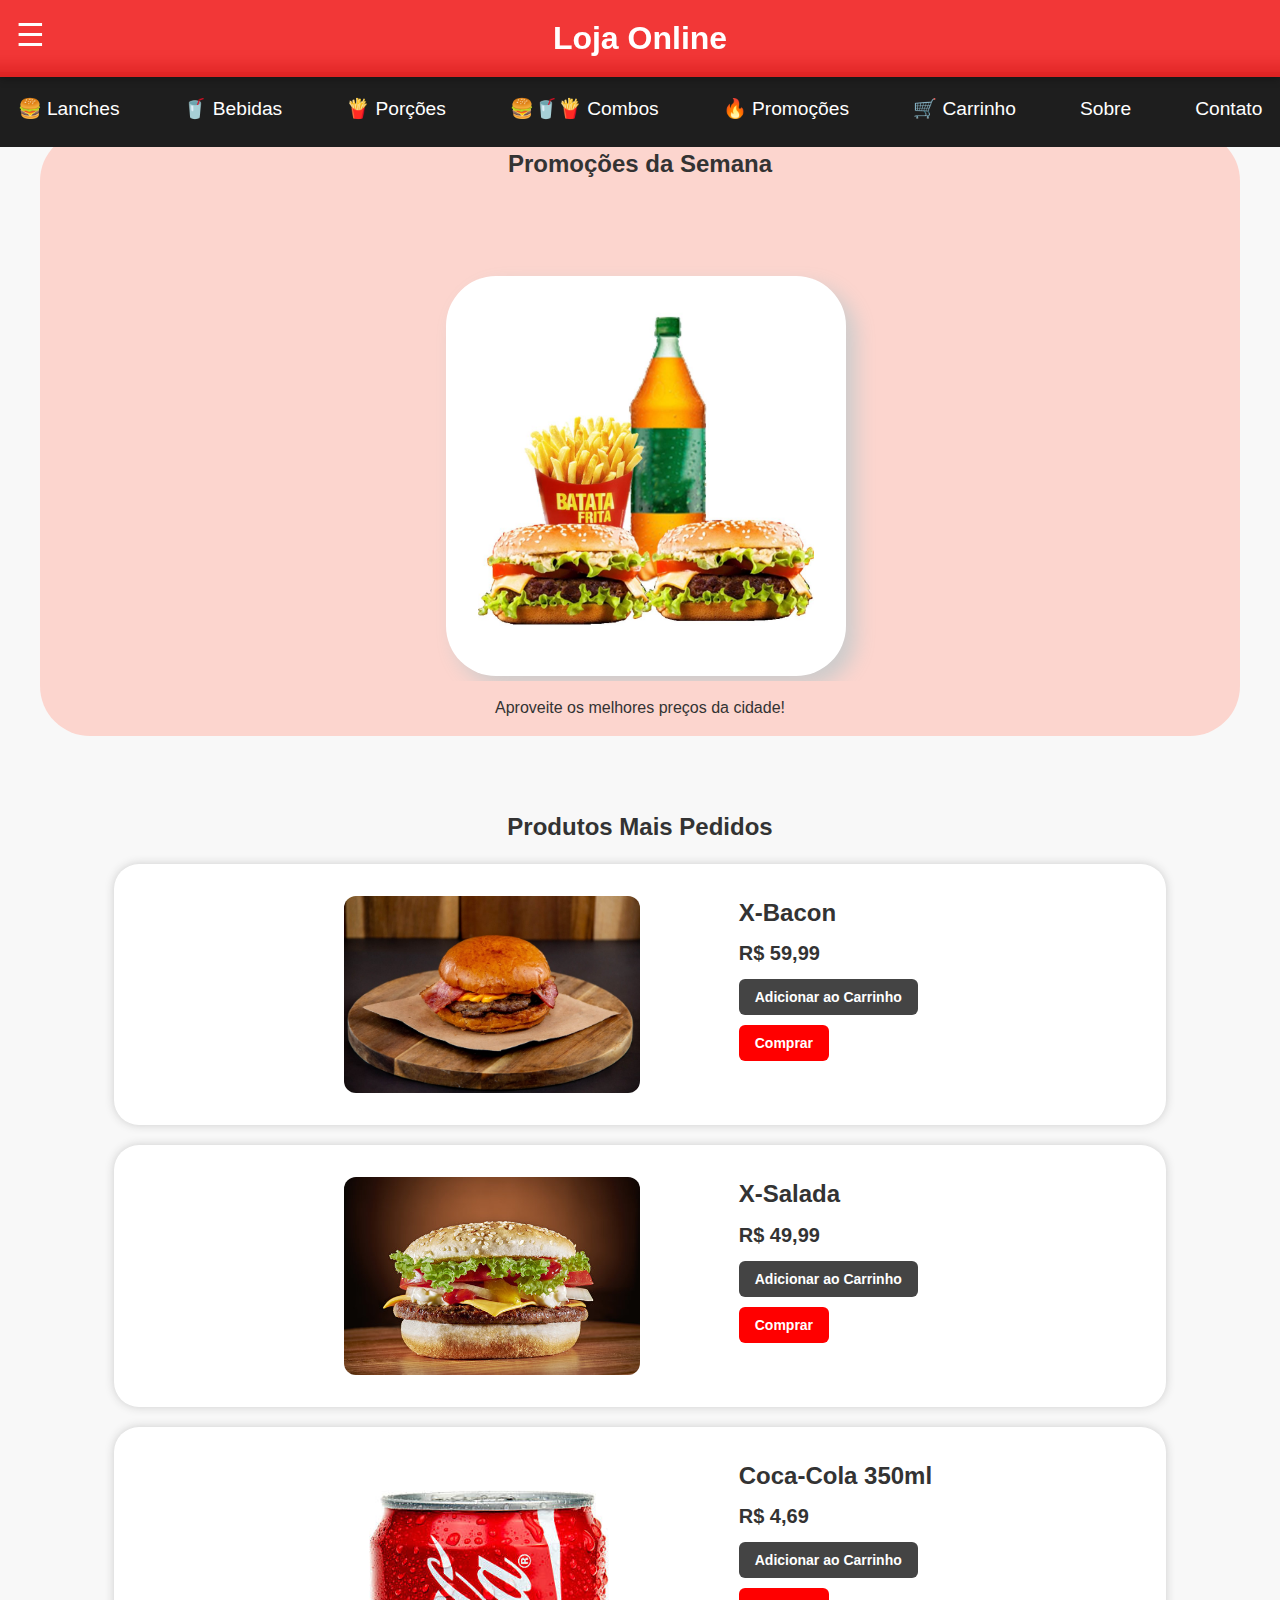
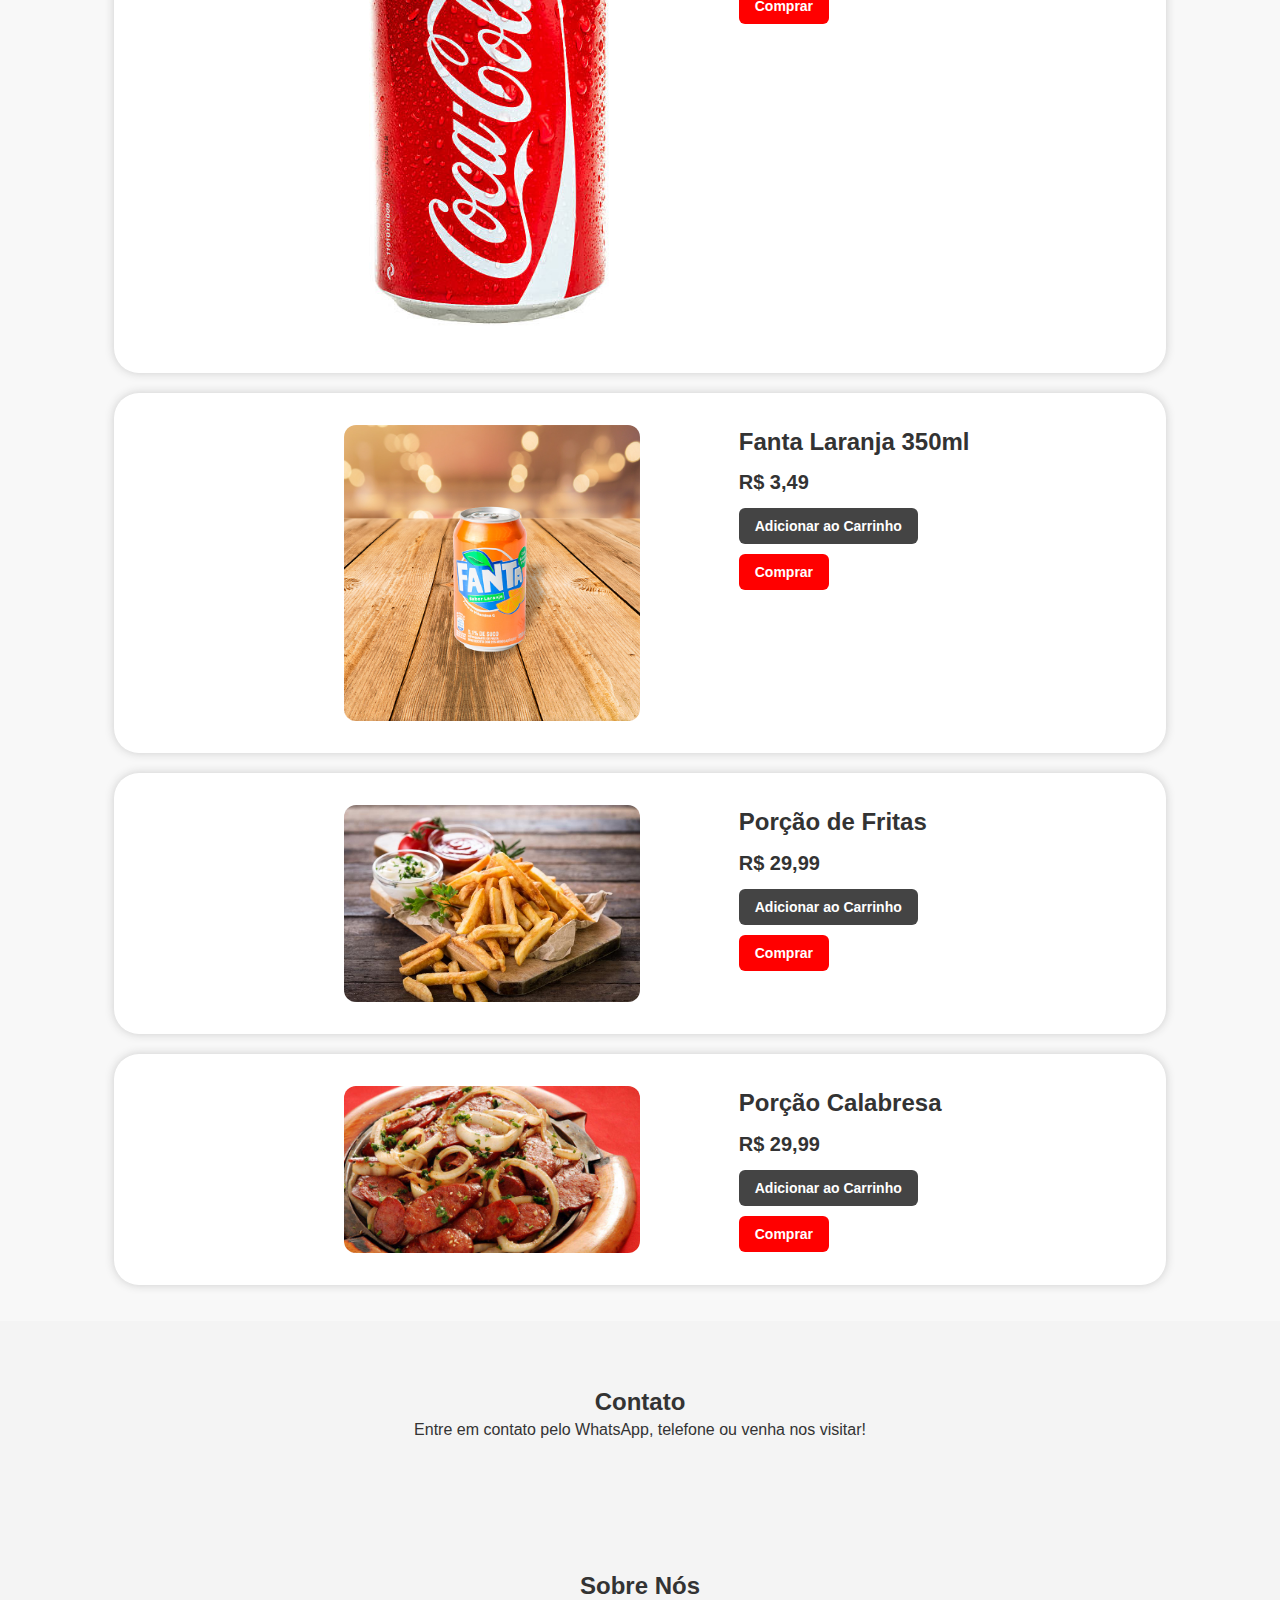
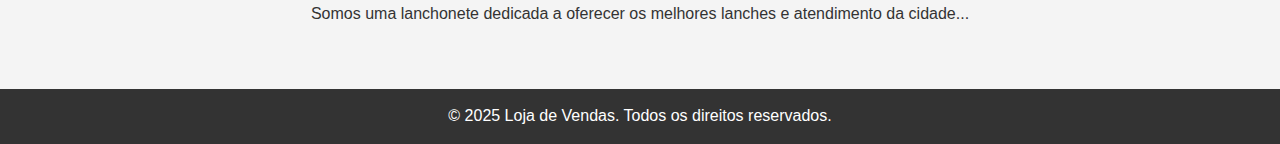
<file: index.html>
<!DOCTYPE html>
<html lang="pt-BR">
<head>
  <meta charset="UTF-8" />
  <meta name="viewport" content="width=device-width, initial-scale=1.0" />
  <title>Loja de Vendas</title>
  <link rel="stylesheet" href="style.css" />
</head>
<body>
    <header class="header">
      <h1 class="header__title">Loja Online</h1>
      <button id="menu-toggle" class="menu-toggle">☰</button>
      <a href="pagamento.html" id="menu-pag" class="menu-pag">🛒</a>
    </header>

    <nav class="menu-overlay" id="menuOverlay">
      <ul class="menu-list">
        <li class="menu-item"><a href="lanches.html">🍔 Lanches</a></li>
        <li class="menu-item"><a href="bebidas.html">🥤 Bebidas</a></li>
        <li class="menu-item"><a href="porcoes.html">🍟 Porções</a></li>
        <li class="menu-item"><a href="combos.html">🍔🥤🍟 Combos</a></li>
        <li class="menu-item"><a href="promocoes.html">🔥 Promoções</a></li>
        <li class="menu-item"><a href="pagamento.html">🛒 Carrinho</a></li>
        <li class="menu-item"><a href="index.html#sobre">Sobre</a></li>
        <li class="menu-item"><a href="index.html#contato">Contato</a></li>
      </ul>
    </nav>

    <main>
      <div class="content">
        <section class="highlight">
            <h2 class="highlight__title">Promoções da Semana</h2>
            <div class="carousel">
              <div class="carousel__slides">
                <a href="promocoes.html#promo1">
                  <img src="images/Combo_X-salada.jpeg" alt="Promoção 1: 2 X-Saladas + Batata + Refri 2 Litros" />
                </a>
                <a href="promocoes.html#promo2">
                  <img src="images/6-lanches.jpg" alt="Promoção 2" />
                </a>
                <a href="promocoes.html#promo3">
                  <img src="images/promoção-lanches.jpg" alt="Promoção 3" />
                </a>
                <a href="promocoes.html#promo4">
                  <img src="images/promo-fritas.jpg" alt="Promoção 4" />
                </a>
                
              </div>
            </div>
            <p class="highlight__description">Aproveite os melhores preços da cidade!</p>
          </section>

        <section class="products">
          <h2 class="products__title">Produtos Mais Pedidos</h2>
          <div class="products__grid">
          
          <div class="product-card">
            <img src="images/x-bacon.jpg" alt="X-Bacon" class="product-image" />

            <div class="product-info">
              <h3 class="product-title">X-Bacon</h3>
              <p class="product-price">R$ 59,99</p>

              <div class="product-buttons">
                <button class="btn-add-cart">Adicionar ao Carrinho</button>
                <button class="btn-buy-now">Comprar</button>
              </div>
            </div>
          </div>

          
          <div class="product-card">
            <img src="images/x-salada.jpg" alt="X-Salada" class="product-image" />

            <div class="product-info">
              <h3 class="product-title">X-Salada</h3>
              <p class="product-price">R$ 49,99</p>

              <div class="product-buttons">
                <button class="btn-add-cart">Adicionar ao Carrinho</button>
                <button class="btn-buy-now">Comprar</button>
              </div>
            </div>
          </div>
          
          <div class="product-card">
            <img src="images/coca-cola.jpg" alt="Coca-Cola 350ml" class="product-image" />

            <div class="product-info">
              <h3 class="product-title">Coca-Cola 350ml</h3>
              <p class="product-price">R$ 4,69</p>

              <div class="product-buttons">
                <button class="btn-add-cart">Adicionar ao Carrinho</button>
                <button class="btn-buy-now">Comprar</button>
              </div>
            </div>
          </div>
          
          <div class="product-card">
            <img src="images/Fanta-laranja.jpg" alt="Fanta Laranja 350ml" class="product-image" />

            <div class="product-info">
              <h3 class="product-title">Fanta Laranja 350ml</h3>
              <p class="product-price">R$ 3,49</p>

              <div class="product-buttons">
                <button class="btn-add-cart">Adicionar ao Carrinho</button>
                <button class="btn-buy-now">Comprar</button>
              </div>
            </div>
          </div>
          
          <div class="product-card">
            <img src="images/porcoes-fritas.jpg" alt="Porção de Fritas" class="product-image" />

            <div class="product-info">
              <h3 class="product-title">Porção de Fritas</h3>
              <p class="product-price">R$ 29,99</p>

              <div class="product-buttons">
                <button class="btn-add-cart">Adicionar ao Carrinho</button>
                <button class="btn-buy-now">Comprar</button>
              </div>
            </div>
          </div>
          
          <div class="product-card">
            <img src="images/porcao-calabresa.jpg" alt="Porção Calabresa" class="product-image" />

            <div class="product-info">
              <h3 class="product-title">Porção Calabresa</h3>
              <p class="product-price">R$ 29,99</p>

              <div class="product-buttons">
                <button class="btn-add-cart">Adicionar ao Carrinho</button>
                <button class="btn-buy-now">Comprar</button>
              </div>
            </div>
          </div>
              
          </div>
        </section>
      </div>
    
      <!-- Seção Contato -->
      <div id="contato" class="section">
          <h2>Contato</h2>
          <p>Entre em contato pelo WhatsApp, telefone ou venha nos visitar!</p>
      </div>

      <!-- Seção Sobre -->
      <div id="sobre" class="section">
          <h2>Sobre Nós</h2>
          <p>Somos uma lanchonete dedicada a oferecer os melhores lanches e atendimento da cidade...</p>
      </div>
    
      </main>

    <footer class="footer">
      <p class="footer__text">&copy; 2025 Loja de Vendas. Todos os direitos reservados.</p>
    </footer>

  <script src="script.js"></script>
</body>
</html>
</file>
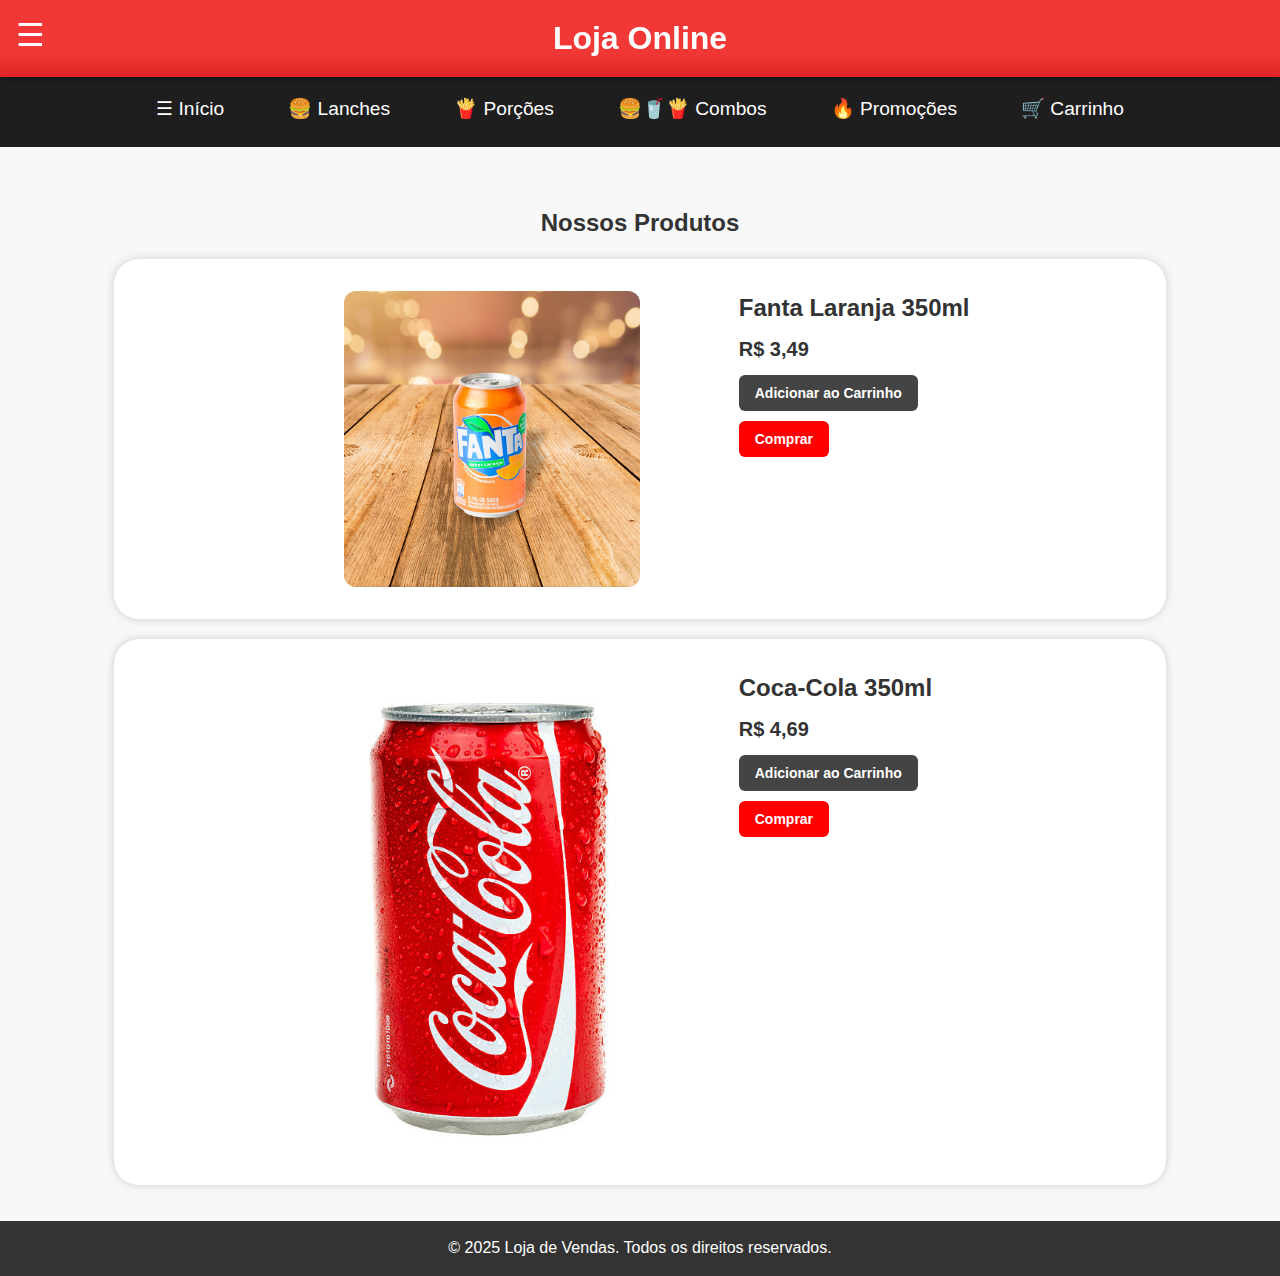
<file: bebidas.html>
<!DOCTYPE html>
<html lang="pt-BR">
<head>
  <meta charset="UTF-8" />
  <meta name="viewport" content="width=device-width, initial-scale=1.0" />
  <title>Cardápio de Bebidas</title>
  <link rel="stylesheet" href="style.css" />
</head>
<body>
  <header class="header">
    <h1 class="header__title">Loja Online</h1>
    <button id="menu-toggle" class="menu-toggle">☰</button>
    <a href="pagamento.html" id="menu-pag" class="menu-pag">🛒</a>
  </header>

  <nav class="menu-overlay" id="menuOverlay">
    <ul class="menu-list">
      <li class="menu-item"><a href="index.html">☰ Início</a></li>
      <li class="menu-item"><a href="lanches.html">🍔 Lanches</a></li>
      <li class="menu-item"><a href="porcoes.html">🍟 Porções</a></li>
      <li class="menu-item"><a href="combos.html">🍔🥤🍟 Combos</a></li>
      <li class="menu-item"><a href="promocoes.html">🔥 Promoções</a></li>
      <li class="menu-item"><a href="pagamento.html">🛒 Carrinho</a></li>
    </ul>
  </nav>


  <div class="content">
    <section class="products">
      <h2 class="products__title">Nossos Produtos</h2>
      <div class="products__grid">
        
        <div class="product-card">
          <img src="images/Fanta-laranja.jpg" alt="Fanta Laranja 350ml" class="product-image" />

          <div class="product-info">
            <h3 class="product-title">Fanta Laranja 350ml</h3>
            <p class="product-price">R$ 3,49</p>

            <div class="product-buttons">
              <button class="btn-add-cart">Adicionar ao Carrinho</button>
              <button class="btn-buy-now">Comprar</button>
            </div>
          </div>
        </div>

        <div class="product-card">
          <img src="images/coca-cola.jpg" alt="Coca-Cola 350ml" class="product-image" />

          <div class="product-info">
            <h3 class="product-title">Coca-Cola 350ml</h3>
            <p class="product-price">R$ 4,69</p>

            <div class="product-buttons">
              <button class="btn-add-cart">Adicionar ao Carrinho</button>
              <button class="btn-buy-now">Comprar</button>
            </div>
          </div>
        </div>

      </div>
    </section>
  </div>
  <footer class="footer">
    <p class="footer__text">&copy; 2025 Loja de Vendas. Todos os direitos reservados.</p>
  </footer>

  <script src="script.js"></script>
</body>
</html>
</file>
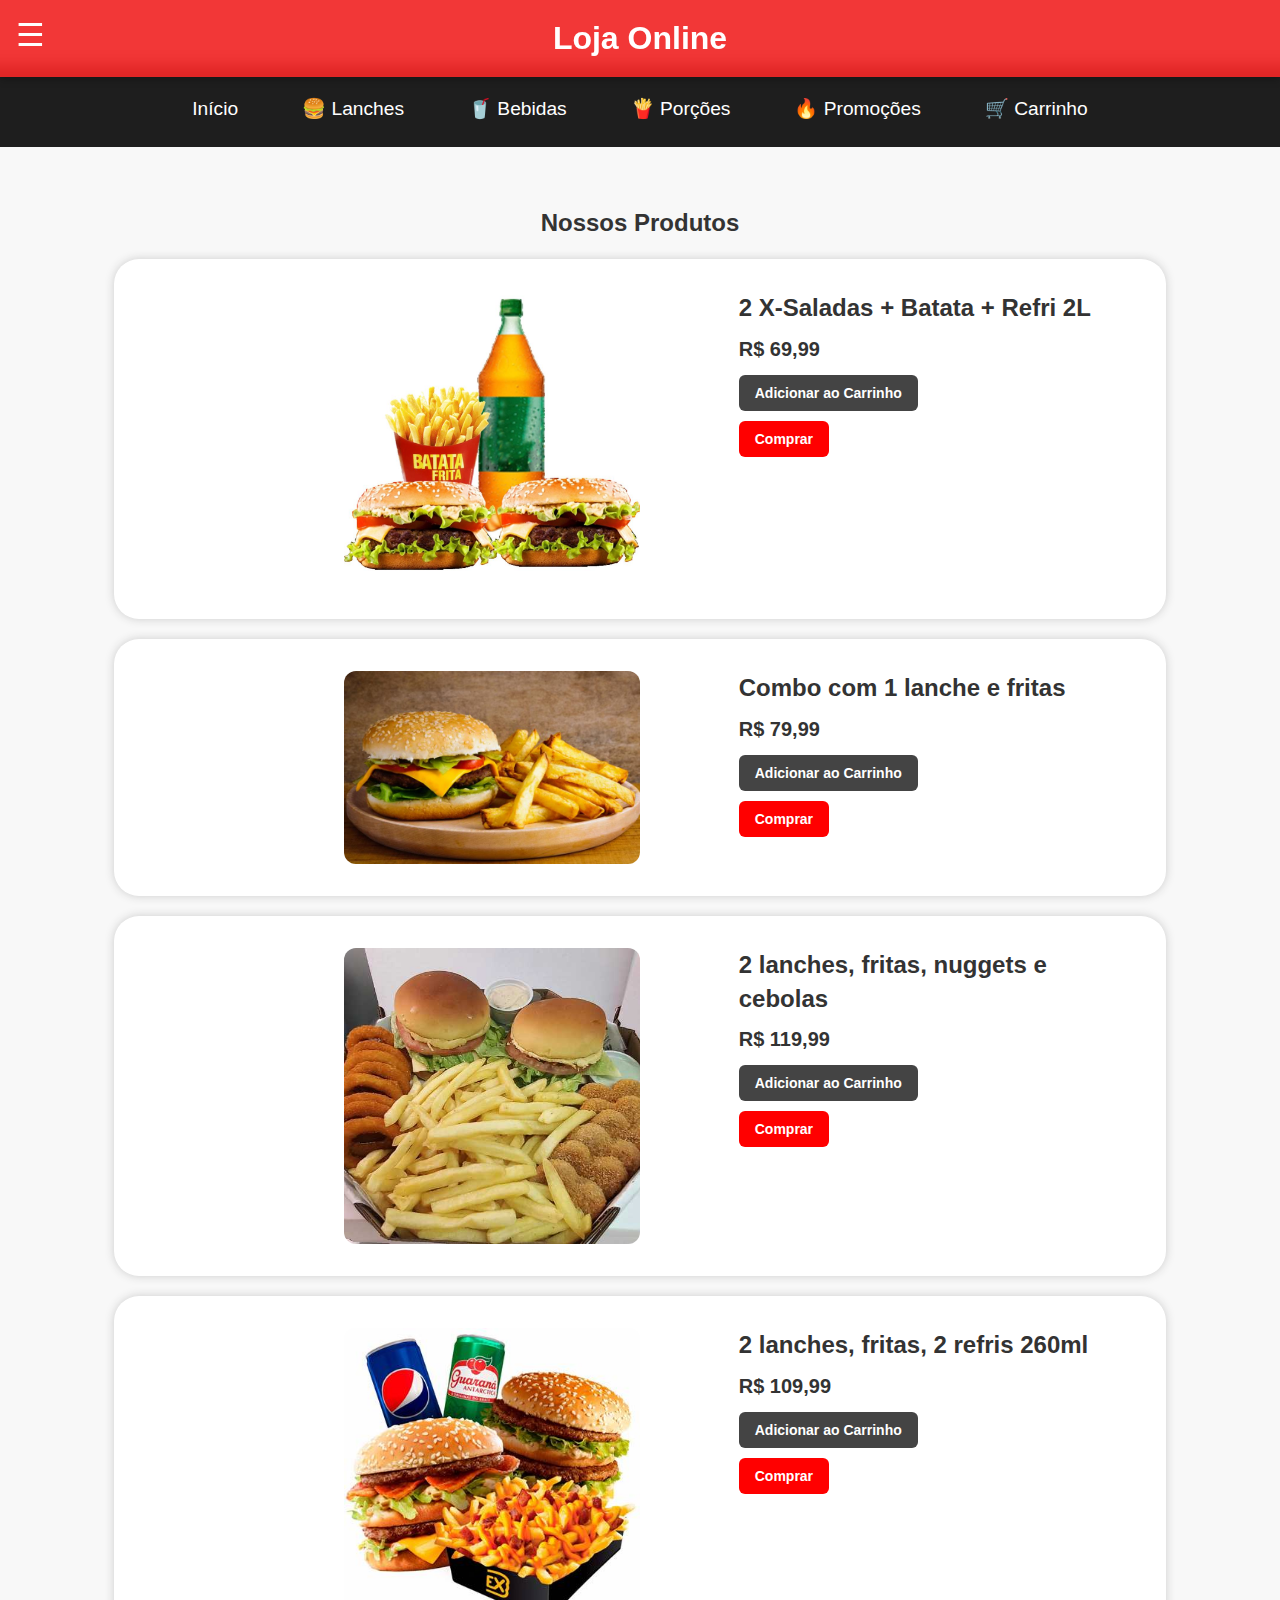
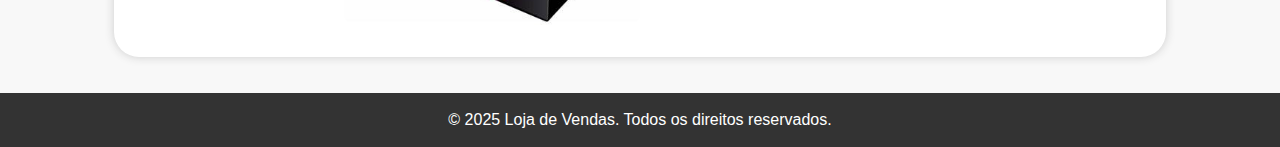
<file: combos.html>
<!DOCTYPE html>
<html lang="pt-BR">
<head>
  <meta charset="UTF-8" />
  <meta name="viewport" content="width=device-width, initial-scale=1.0" />
  <title>Cardápio de Combos</title>
  <link rel="stylesheet" href="style.css" />
</head>
<body>
  <header class="header">
    <h1 class="header__title">Loja Online</h1>
    <button id="menu-toggle" class="menu-toggle">☰</button>
    <a href="pagamento.html" id="menu-pag" class="menu-pag">🛒</a>
  </header>

  <nav class="menu-overlay" id="menuOverlay">
    <ul class="menu-list">
      <li class="menu-item"><a href="index.html"> Início</a></li>
      <li class="menu-item"><a href="lanches.html">🍔 Lanches</a></li>
      <li class="menu-item"><a href="bebidas.html">🥤 Bebidas</a></li>
      <li class="menu-item"><a href="porcoes.html">🍟 Porções</a></li>
      <li class="menu-item"><a href="promocoes.html">🔥 Promoções</a></li>
      <li class="menu-item"><a href="pagamento.html">🛒 Carrinho</a></li>
    </ul>
  </nav>


  <div class="content">
    <section class="products">
      <h2 class="products__title">Nossos Produtos</h2>
      <div class="products__grid">

        <div class="product-card">
          <img src="images/Combo_X-salada.jpeg" alt="2 X-Saladas + Batata + Refri 2 Litros" class="product-image" />

          <div class="product-info">
            <h3 class="product-title">2 X-Saladas + Batata + Refri 2L</h3>
            <p class="product-price">R$ 69,99</p>

            <div class="product-buttons">
              <button class="btn-add-cart">Adicionar ao Carrinho</button>
              <button class="btn-buy-now">Comprar</button>
            </div>
          </div>
        </div>

        <div class="product-card">
          <img src="images/combo-lanche-fritas.png" alt="Combo com 1 lanche e fritas" class="product-image" />

          <div class="product-info">
            <h3 class="product-title">Combo com 1 lanche e fritas</h3>
            <p class="product-price">R$ 79,99</p>

            <div class="product-buttons">
              <button class="btn-add-cart">Adicionar ao Carrinho</button>
              <button class="btn-buy-now">Comprar</button>
            </div>
          </div>
        </div>

        <div class="product-card">
          <img src="images/combo-familia.jpeg" alt="2 lanches, fritas, nuggets e cebolas" class="product-image" />

          <div class="product-info">
            <h3 class="product-title">2 lanches, fritas, nuggets e cebolas</h3>
            <p class="product-price">R$ 119,99</p>

            <div class="product-buttons">
              <button class="btn-add-cart">Adicionar ao Carrinho</button>
              <button class="btn-buy-now">Comprar</button>
            </div>
          </div>
        </div>


        <div class="product-card">
          <img src="images/combo-batata-lnache-refri.jpg" alt="2 lanches, fritas, 2 refris 260ml" class="product-image" />

          <div class="product-info">
            <h3 class="product-title">2 lanches, fritas, 2 refris 260ml</h3>
            <p class="product-price">R$ 109,99</p>

            <div class="product-buttons">
              <button class="btn-add-cart">Adicionar ao Carrinho</button>
              <button class="btn-buy-now">Comprar</button>
            </div>
          </div>
        </div>
          
      </div>
    </section>
  </div>

  <footer class="footer">
    <p class="footer__text">&copy; 2025 Loja de Vendas. Todos os direitos reservados.</p>
  </footer>

  <script src="script.js"></script>
</body>
</html>
</file>
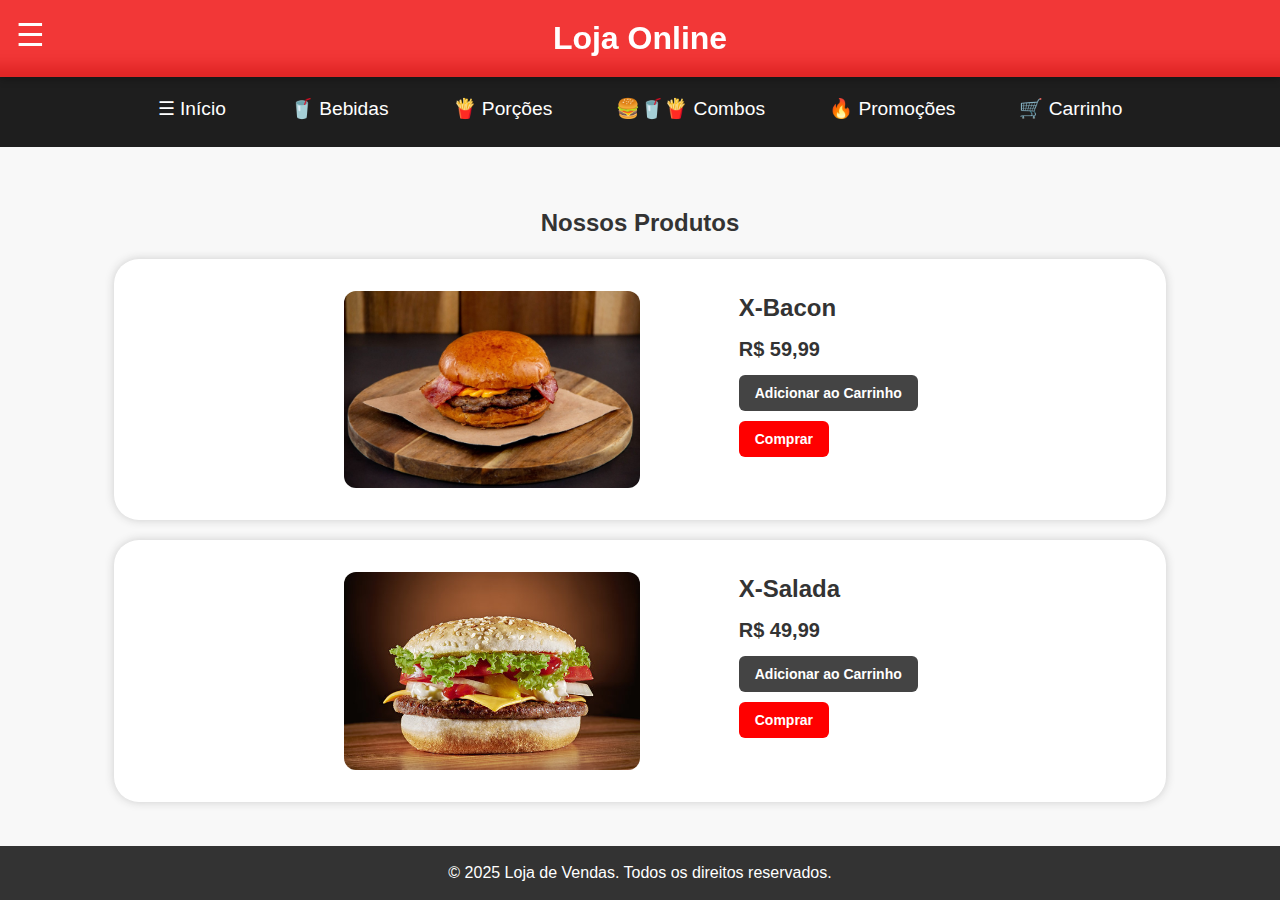
<file: lanches.html>
<!DOCTYPE html>
<html lang="pt-BR">
<head>
  <meta charset="UTF-8" />
  <meta name="viewport" content="width=device-width, initial-scale=1.0" />
  <title>Cardápio de Lanches</title>
  <link rel="stylesheet" href="style.css" />
</head>
  <body>
    <header class="header">
      <h1 class="header__title">Loja Online</h1>
      <button id="menu-toggle" class="menu-toggle">☰</button>
      <a href="pagamento.html" id="menu-pag" class="menu-pag">🛒</a>
    </header>

    <nav class="menu-overlay" id="menuOverlay">
      <ul class="menu-list">
        <li class="menu-item"><a href="index.html">☰ Início</a></li>
        <li class="menu-item"><a href="bebidas.html">🥤 Bebidas</a></li>
        <li class="menu-item"><a href="porcoes.html">🍟 Porções</a></li>
        <li class="menu-item"><a href="combos.html">🍔🥤🍟 Combos</a></li>
        <li class="menu-item"><a href="promocoes.html">🔥 Promoções</a></li>
        <li class="menu-item"><a href="pagamento.html">🛒 Carrinho</a></li>
      </ul>
    </nav>

    <div class="content">
      <section class="products">
        <h2 class="products__title">Nossos Produtos</h2>
        <div class="products__grid">
          
          <div class="product-card">
            <img src="images/x-bacon.jpg" alt="X-Bacon" class="product-image" />

            <div class="product-info">
              <h3 class="product-title">X-Bacon</h3>
              <p class="product-price">R$ 59,99</p>

              <div class="product-buttons">
                <button class="btn-add-cart">Adicionar ao Carrinho</button>
                <button class="btn-buy-now">Comprar</button>
              </div>
            </div>
          </div>


          <div class="product-card">
            <img src="images/x-salada.jpg" alt="X-Salada" class="product-image" />

            <div class="product-info">
              <h3 class="product-title">X-Salada</h3>
              <p class="product-price">R$ 49,99</p>

              <div class="product-buttons">
                <button class="btn-add-cart">Adicionar ao Carrinho</button>
                <button class="btn-buy-now">Comprar</button>
              </div>
            </div>
          </div>
            
        </div>
      </section>
    </div>

    <footer class="footer">
      <p class="footer__text">&copy; 2025 Loja de Vendas. Todos os direitos reservados.</p>
    </footer>

    <script src="script.js"></script>
  </body>
</html>
</file>
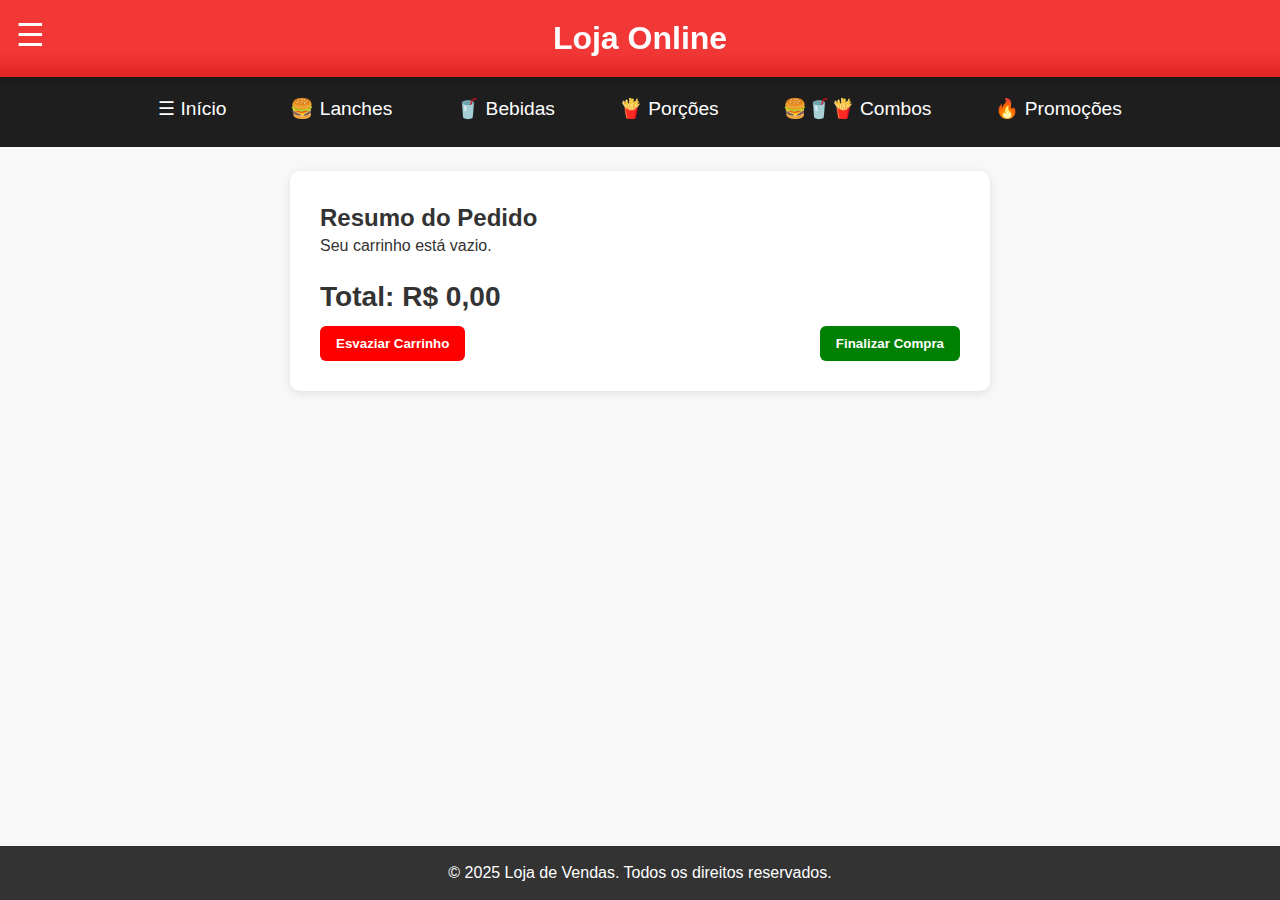
<file: pagamento.html>
<!DOCTYPE html>
<html lang="pt-BR">
<head>
  <meta charset="UTF-8" />
  <meta name="viewport" content="width=device-width, initial-scale=1.0" />
  <title>Pagamento</title>
  <link rel="stylesheet" href="style.css" />
</head>
<body>

  <header class="header">
    <h1 class="header__title">Loja Online</h1>
    <button id="menu-toggle" class="menu-toggle">☰</button>
  </header>

  <nav class="menu-overlay" id="menuOverlay">
    <ul class="menu-list">
      <li class="menu-item"><a href="index.html">☰ Início</a></li>
      <li class="menu-item"><a href="lanches.html">🍔 Lanches</a></li>
      <li class="menu-item"><a href="bebidas.html">🥤 Bebidas</a></li>
      <li class="menu-item"><a href="porcoes.html">🍟 Porções</a></li>
      <li class="menu-item"><a href="combos.html">🍔🥤🍟 Combos</a></li>
      <li class="menu-item"><a href="promocoes.html">🔥 Promoções</a></li>
    </ul>
  </nav>

  <div class="content">
    <main class="container">
      <section class="pagamento-container">
        <h2>Resumo do Pedido</h2>
        <div id="carrinho-itens" class="carrinho-itens">
          
        </div>

        <div class="resumo-total">
          <h3>Total: R$ <span id="valor-total">0,00</span></h3>
        </div>
        <div class="resumo-botoes">
          <button id="btn-esvaziar-carrinho" class="btn-esvaziar">Esvaziar Carrinho</button>
          <button class="btn-finalizar-compra">Finalizar Compra</button>
        </div>
      </section>
    </main>
  </div>

  <footer class="footer">
    <p class="footer__text">&copy; 2025 Loja de Vendas. Todos os direitos reservados.</p>
  </footer>

  <script src="script.js"></script>
</body>
</html>
</file>
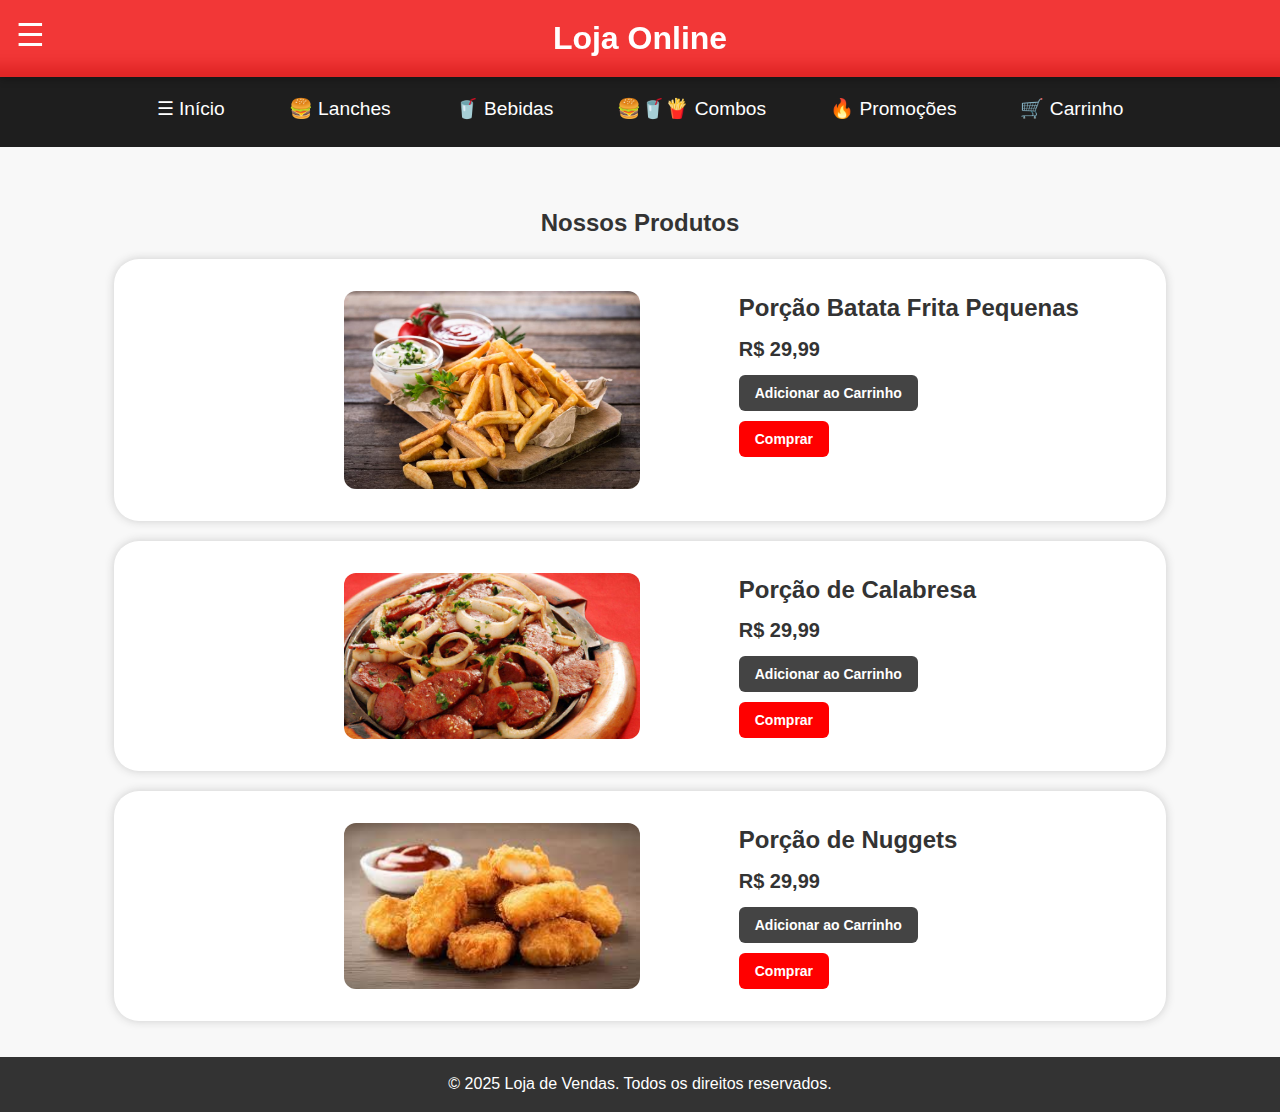
<file: porcoes.html>
<!DOCTYPE html>
<html lang="pt-BR">
<head>
  <meta charset="UTF-8" />
  <meta name="viewport" content="width=device-width, initial-scale=1.0" />
  <title>Cardápio de Porções</title>
  <link rel="stylesheet" href="style.css" />
</head>
<body>
  <header class="header">
    <h1 class="header__title">Loja Online</h1>
    <button id="menu-toggle" class="menu-toggle">☰</button>
    <a href="pagamento.html" id="menu-pag" class="menu-pag">🛒</a>
  </header>

  <nav class="menu-overlay" id="menuOverlay">
    <ul class="menu-list">
      <li class="menu-item"><a href="index.html">☰ Início</a></li>
      <li class="menu-item"><a href="lanches.html">🍔 Lanches</a></li>
      <li class="menu-item"><a href="bebidas.html">🥤 Bebidas</a></li>
      <li class="menu-item"><a href="combos.html">🍔🥤🍟 Combos</a></li>
      <li class="menu-item"><a href="promocoes.html">🔥 Promoções</a></li>
      <li class="menu-item"><a href="pagamento.html">🛒 Carrinho</a></li>
    </ul>
  </nav>


  <div class="content">
    <section class="products">
      <h2 class="products__title">Nossos Produtos</h2>
      <div class="products__grid">

        <div class="product-card">
          <img src="images/porcoes-fritas.jpg" alt="Porção Batata Frita Pequena" class="product-image" />

          <div class="product-info">
            <h3 class="product-title">Porção Batata Frita Pequenas</h3>
            <p class="product-price">R$ 29,99</p>

            <div class="product-buttons">
              <button class="btn-add-cart">Adicionar ao Carrinho</button>
              <button class="btn-buy-now">Comprar</button>
            </div>
          </div>
        </div>

        <div class="product-card">
          <img src="images/porcao-calabresa.jpg" alt="Porção de Calabresa" class="product-image" />

          <div class="product-info">
            <h3 class="product-title">Porção de Calabresa</h3>
            <p class="product-price">R$ 29,99</p>

            <div class="product-buttons">
              <button class="btn-add-cart">Adicionar ao Carrinho</button>
              <button class="btn-buy-now">Comprar</button>
            </div>
          </div>
        </div>

        <div class="product-card">
          <img src="images/porcao-nuggets.jpg" alt="Porção de Nuggets" class="product-image" />

          <div class="product-info">
            <h3 class="product-title">Porção de Nuggets</h3>
            <p class="product-price">R$ 29,99</p>

            <div class="product-buttons">
              <button class="btn-add-cart">Adicionar ao Carrinho</button>
              <button class="btn-buy-now">Comprar</button>
            </div>
          </div>
        </div>
          
      </div>
    </section>
  </div>

  <footer class="footer">
    <p class="footer__text">&copy; 2025 Loja de Vendas. Todos os direitos reservados.</p>
  </footer>

  <script src="script.js"></script>
</body>
</html>
</file>
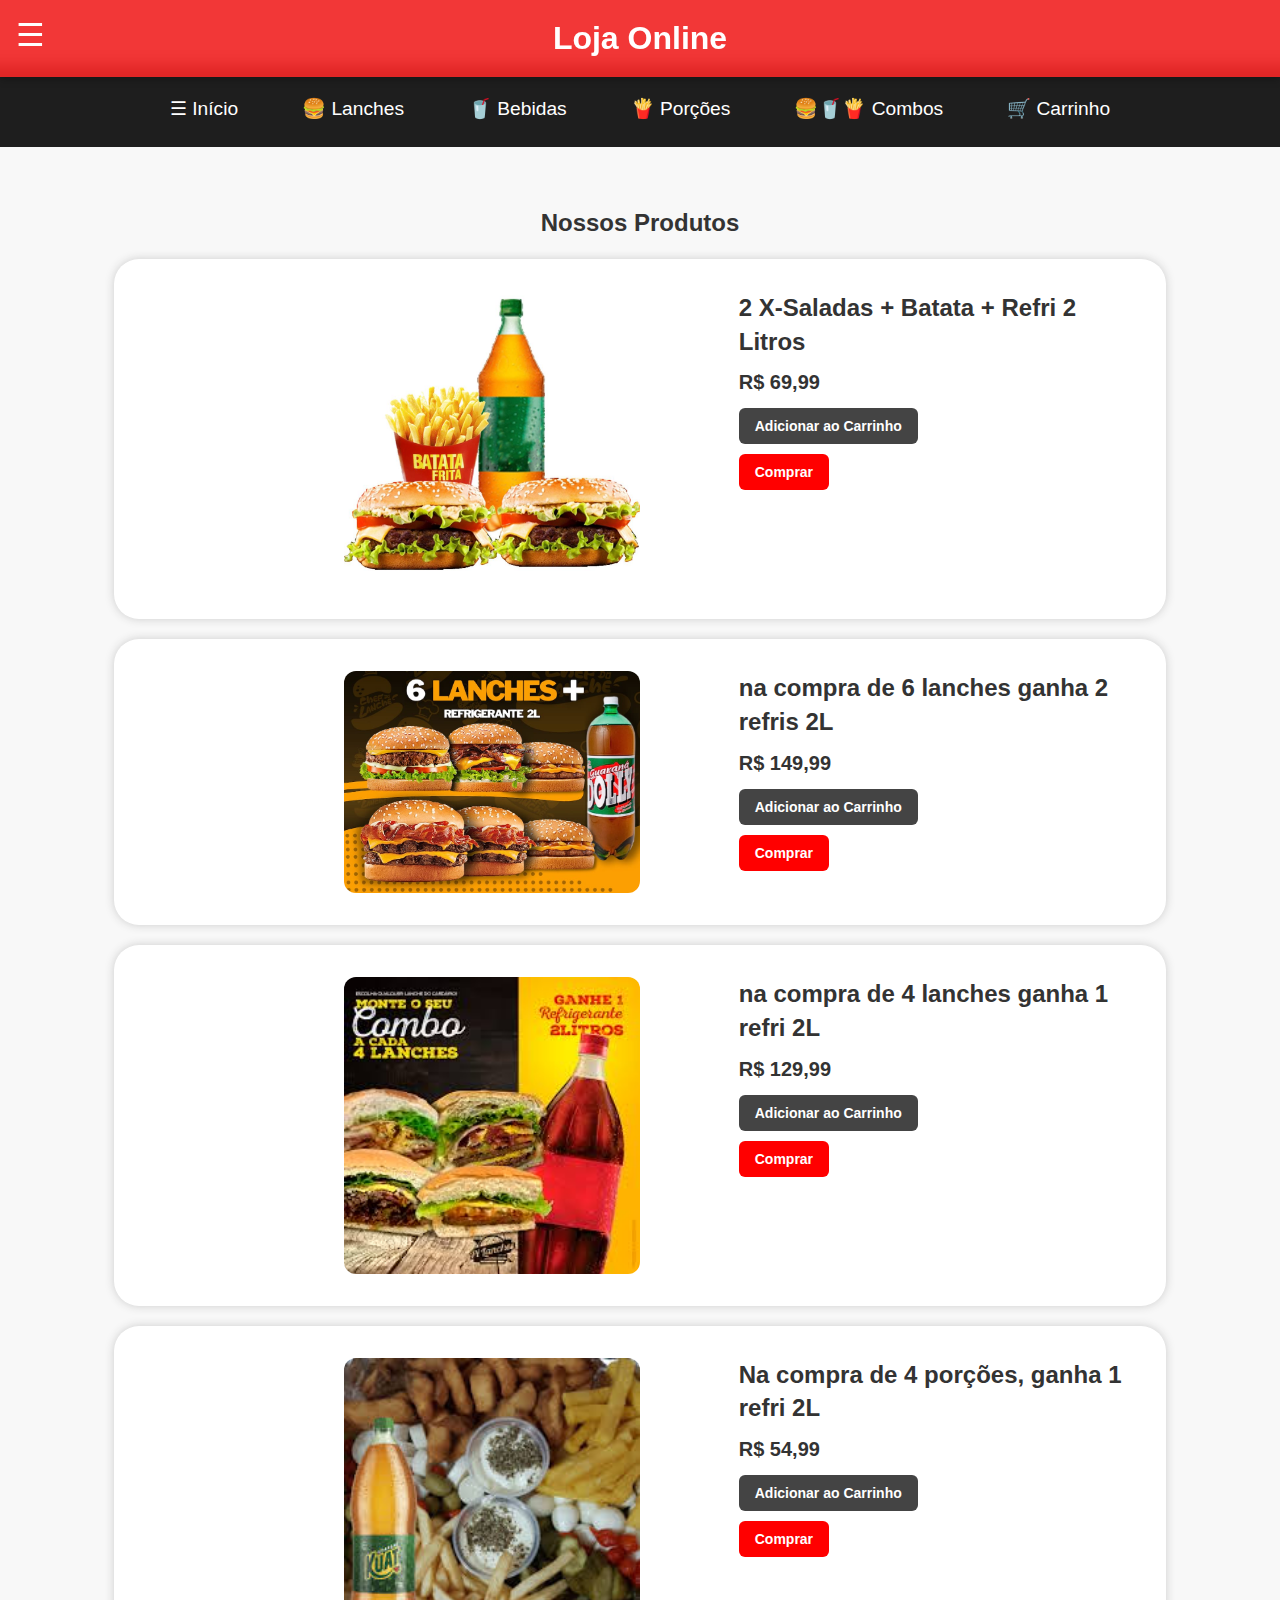
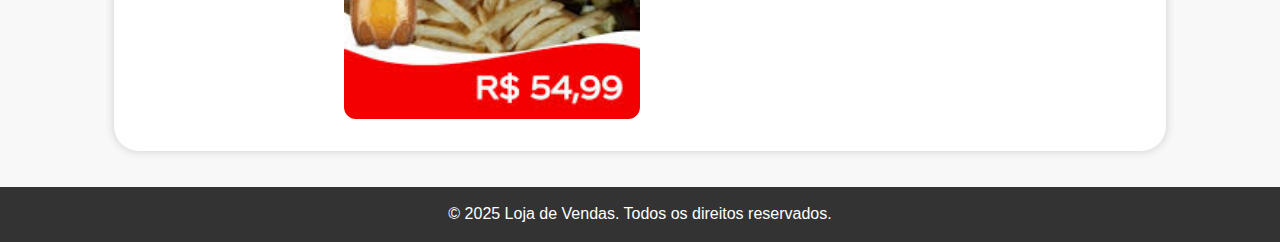
<file: promocoes.html>
<!DOCTYPE html>
<html lang="pt-BR">
<head>
  <meta charset="UTF-8" />
  <meta name="viewport" content="width=device-width, initial-scale=1.0" />
  <title>Cardápio de Promoções</title>
  <link rel="stylesheet" href="style.css" />
</head>
<body>
    <header class="header">
        <h1 class="header__title">Loja Online</h1>
        <button id="menu-toggle" class="menu-toggle">☰</button>
        <a href="pagamento.html" id="menu-pag" class="menu-pag">🛒</a>
      </header>
    
      <nav class="menu-overlay" id="menuOverlay">
        <ul class="menu-list">
          <li class="menu-item"><a href="index.html">☰ Início</a></li>
          <li class="menu-item"><a href="lanches.html">🍔 Lanches</a></li>
          <li class="menu-item"><a href="bebidas.html">🥤 Bebidas</a></li>
          <li class="menu-item"><a href="porcoes.html">🍟 Porções</a></li>
          <li class="menu-item"><a href="combos.html">🍔🥤🍟 Combos</a></li>
          <li class="menu-item"><a href="pagamento.html">🛒 Carrinho</a></li>
        </ul>
      </nav>
    
  <div class="content">
    <section class="products">
      <h2 class="products__title">Nossos Produtos</h2>
      <div class="products__grid">

        <div id="promo1" class="product-card">
          <img src="images/Combo_X-salada.jpeg" alt="2 X-Saladas + Batata + Refri 2 Litros" class="product-image" />

          <div class="product-info">
            <h3 class="product-title">2 X-Saladas + Batata + Refri 2 Litros</h3>
            <p class="product-price">R$ 69,99</p>

            <div class="product-buttons">
              <button class="btn-add-cart">Adicionar ao Carrinho</button>
              <button class="btn-buy-now">Comprar</button>
            </div>
          </div>
        </div>

        <div id="promo2" class="product-card">
          <img src="images/6-lanches.jpg" alt="na compra de 6 lanches ganha 2 refris 2L" class="product-image" />

          <div class="product-info">
            <h3 class="product-title">na compra de 6 lanches ganha 2 refris 2L</h3>
            <p class="product-price">R$ 149,99</p>

            <div class="product-buttons">
              <button class="btn-add-cart">Adicionar ao Carrinho</button>
              <button class="btn-buy-now">Comprar</button>
            </div>
          </div>
        </div>

        <div id="promo3" class="product-card">  
          <img src="images/promoção-lanches.jpg" alt="na compra de 4 lanches ganha 1 refri 2L" class="product-image" />

          <div class="product-info">
            <h3 class="product-title">na compra de 4 lanches ganha 1 refri 2L</h3>
            <p class="product-price">R$ 129,99</p>

            <div class="product-buttons">
              <button class="btn-add-cart">Adicionar ao Carrinho</button>
              <button class="btn-buy-now">Comprar</button>
            </div>
          </div>
        </div>

        <div id="promo4" class="product-card">
          <img src="images/promo-fritas.jpg" alt="Na compra de 4 porções, ganha 1 refri 2L" class="product-image" />

          <div class="product-info">
            <h3 class="product-title">Na compra de 4 porções, ganha 1 refri 2L</h3>
            <p class="product-price">R$ 54,99</p>

            <div class="product-buttons">
              <button class="btn-add-cart">Adicionar ao Carrinho</button>
              <button class="btn-buy-now">Comprar</button>
            </div>
          </div>
        </div>

      </div>
    </section>
  </div>

  <footer class="footer">
    <p class="footer__text">&copy; 2025 Loja de Vendas. Todos os direitos reservados.</p>
  </footer>

  <script src="script.js"></script>
</body>
</html>
</file>
<file: style.css>
* {
    margin: 0;
    padding: 0;
    box-sizing: border-box;
  }
  
  html, body {
    height: 100%;
    margin: 0%;
  }

  body {
    display: flex;
    flex-direction: column;
    font-family: Arial, sans-serif;
    background: #f8f8f8;
    color: #333;
    line-height: 1.4;    
  }

  .content {
    flex: 1;
    padding-top: 80px;
  }
  
  /* Header */
  .header {
    color: white;
    padding: 1rem;
    position: fixed;        
    top: 0;
    left: 0;
    width: 100%;
    z-index: 1002;          
    display: flex;
    justify-content: center;
    align-items: center;
    backdrop-filter: blur(10px);
    box-shadow: 0 2px 8px rgba(0, 0, 0, 0.3);
    background-color: rgba(240, 6, 6, 0.8);
  }
  
  .header__title {
    text-align: center;
  }

  .products__title {
    text-align: center;
    margin-top: 5%;
  }
  
  .menu-toggle {
    font-size: 2rem;
    background: none;
    border: none;
    color: #fff;
    padding: 1rem;
    position: absolute;
    top: 50%;
    left: 1rem;
    transform: translateY(-50%);
    z-index: 1003; 
  }
  
  /* Menu overlay */
  .menu-overlay {
    position: fixed;
    top: 0;
    left: 0;
    width: 100%;
    height: 100%;
    background: #222;
    color: #fff;
    display: none;
    flex-direction: column;
    justify-content: flex-start;
    align-items: flex-start;
    padding: 2rem 1rem;
    z-index: 1000;
  }
  
  .menu-overlay.active {
    display: flex;
  }

  .menu-pag {
    display: flex;
    font-size: 2rem;
    background: none;
    border: none;
    color: #070707;
    padding: 1rem;
    position: absolute;
    top: 50%;
    left: 80%;
    transform: translateY(-50%);
    z-index: 1003; 
    text-decoration: none;
  }
  
  .menu-list {
    list-style: none;
    padding: 0;
    margin: 0;
  }
  
  .menu-item {
    margin: 1rem 0;
    position: relative;
    margin-top: 30%;
  }
  
  .menu-item a,
  .submenu-toggle {
    font-size: 1.5rem;
    text-decoration: none;
    color: #fff;
    background: none;
    border: none;
    cursor: pointer;
  }
  
  /* Submenu */
  .submenu {
    display: none;
    flex-direction: column;
    background: #222;
    padding: 0.5rem 1rem;
    border-radius: 0.5rem;
    min-width: 160px;
    z-index: 10;
    list-style-type: none;
  }
  
  .submenu a {
    color: white;
    text-decoration: none;
    padding: 0.3rem 0;
  }
  
  .menu-item.active .submenu {
    display: flex;
  }
  
  /* Destaque */
  .highlight {
    background: #fcd5ce;
    padding: 1rem;
    text-align: center;
  }
  
  /*Carousel mobile*/
  .carousel {
    position: relative;
    overflow: hidden;
    max-width: 100%;
    margin: 1rem auto;
  }
  
  .carousel__slides {
    display: flex;
    animation: slide 0.8s linear infinite;
    transition: transform 0.8s ease-in-out;
  }

  .carousel__slides a {
    flex-shrink: 0;
    width: 98%;
    margin-right: 9%;
    margin-left: 1%;
  }
  
  .carousel__slides img {
    width: 98%;
    object-fit: cover;
    border-radius: 50px;
    
  }
  
  /* Produtos */
  .product-card {
    display: flex;
    align-items: flex-start;
    background: white;
    border-radius: 8px;
    padding: 1rem;
    margin: 20px auto;
    max-width: 98%;
    box-shadow: 0 0 10px #ccc;
  }

  .product-image {
    width: 50%;
    height: auto;
    border-radius: 12px;
    margin-right: 20px;
  }

  .product-info {
    display: flex;
    flex-direction: column;
    justify-content: flex-start;
    flex: 1;
  }

  .product-title {
    font-size: 24px;
    font-weight: bold;
    margin-bottom: 10px;
  }

  .product-price {
    font-size: 20px;
    color: #333;
    font-weight: bold;
    margin-bottom: 12px;
  }

  .product-buttons {
    display: flex;
    flex-direction: column;
    gap: 10px;
  }

  .btn-add-cart,
  .btn-buy-now {
    padding: 10px 16px;
    border: none;
    border-radius: 6px;
    font-weight: bold;
    cursor: pointer;
    font-size: 14px;
    width: fit-content;
    transition: all 0.2s ease-in-out;
  }

  .btn-add-cart {
    background-color: #444;
    color: #fff;
  }

  .btn-add-cart:hover {
    background-color: #333;
    transform: scale(1.03);
  }

  .btn-add-cart:active {
    transform: scale(0.96);
    background-color: #222;
  }

  .btn-buy-now {
    background-color: red;
    color: #fff;
  }

  .btn-buy-now:hover {
    background-color: #cc0000;
    transform: scale(1.03);
  }

  .btn-buy-now:active {
    transform: scale(0.96);
    background-color: #990000;
  }

  /*pagina de pagamentos MOBILE */
  .pagamento-container {
    background-color: #fff;
    padding: 3%;
    border-radius: 5%;
    max-width: 98%;
    margin: 10% auto;
    box-shadow: 0 20px 100px rgba(0,0,0,0.1);
  }

  .carrinho-itens {
    margin-bottom: 10%;
  }

  .carrinho-item {
    display: flex;
    justify-content: space-between;
    align-items: center;
    padding: 5%;
    border-bottom: 10px solid #eee;
  }

  .resumo-total {
    width: 100%;
    text-align: center;
    font-size: 1.5em;
    font-weight: bold;
    margin-bottom: 10px;    
  }

  .resumo-botoes {
    display: flex;
    justify-content: space-between;
    width: 100%;
  }

  .btn-finalizar-compra {
    background-color: green;
    color: #fff;
    padding: 10px 16px;
    border: none;
    border-radius: 6px;
    font-weight: bold;
    cursor: pointer;
    transition: 0.2s ease-in-out;
  }

  .btn-finalizar-compra:hover {
    background-color: darkgreen;
    transform: scale(1.03);
  }

  .btn-finalizar-compra:active {
    background-color: #065f08;
    transform: scale(0.96);
  }

  .btn-remover {
    background-color: #ff4d4d;
    color: white;
    border: none;
    margin-left: 10px;
    padding: 5px 10px;
    cursor: pointer;
    border-radius: 5px;
    font-size: 0.9rem;
    transition: 0.2s ease-in-out;
  }

  .btn-remover:hover {
    background-color: red;
    transform: scale(1.03);
  }

  .btn-remover:active {
    background-color: rgb(248, 72, 72);
    transform: scale(0.96);
  }

  .btn-esvaziar {
    background-color: red;
    color: #fff;
    padding: 10px 16px;
    border: none;
    border-radius: 6px;
    font-weight: bold;
    cursor: pointer;
    transition: 0.2s ease-in-out;
  }

  .carrinho-item {
    display: flex;
    gap: 10px;
    align-items: center;
    margin-bottom: 10px;
  }

  .quantidade-input {
    width: 50px;
    padding: 4px;
    text-align: center;
  }

  /* Seções */
  .section {
    padding: 4rem 2rem;
    background-color: #f4f4f4;
    color: #333;
    text-align: center;
  }
  
  /* Footer */
  .footer {
    text-align: center;
    padding: 1rem;
    background: #333;
    color: white;
  }
  
  /* Estilos para telas grandes */
  @media (min-width: 768px) {
    body {
      padding-top: 4%;
    }

    .header {
      color: white;
      padding: 1rem;
      position: fixed;
      top: 0;
      left: 0;
      width: 100%;
      z-index: 1000;
      backdrop-filter: blur(10px);
      box-shadow: 0 2px 8px rgba(0, 0, 0, 0.3);
      background-color: rgba(240, 6, 6, 0.8);
    }

    .menu-toggle {
      display: block;
      font-size: 2rem;
      background: none;
      border: none;
      color: #fff;
      padding: 1rem;
      position: absolute;
      top: 45%;
      left: 0;
      z-index: 1001;
      cursor: pointer;
    }

    .menu-overlay {
      background-color: #1e1e1e;
      display: flex !important;
      position: fixed;
      top: 8%;
      left: 0;
      width: 100%;
      height: 75px;
      z-index: 999;
      flex-direction: row;
      justify-content: center;
      align-items: flex-end;
      padding: 0rem;
    }

    .menu-pag {
      display: none;
    }

    .menu-list {
      display: flex;
      gap: 2rem;
    }

    .menu-list a,
    .submenu-toggle {
      display: flex;
      align-items: center;
      height: center;
      width: center;
      color: #fff;
      text-decoration: none;
      background: transparent;
      border: none;
      font-size: 1.2rem;
      cursor: pointer;
      gap: 2rem;
        
    }

    .menu-item {
      display: flex;
      padding: 0.5rem 1rem;
      color: #fff;
      text-decoration: none;
      background: transparent;
      border: none;
      cursor: pointer;
      font-size: 0.5em;
        
    }

    .highlight {
      background: #fcd5ce;
      padding: 1rem;
      text-align: center;
      border-radius: 50px;
   }
  
    section {
      max-width: 1200px;
      margin: 0 auto;
      padding: 2rem;
    }
  
    /*Carousel Desktop*/
    .carousel {
      position: relative;
      overflow: hidden;
      max-width: 100%;
      margin: 1rem auto;
    }

    .carousel__slides {
      display: flex;
      animation: slide 0.8s linear infinite;
      transition: transform 0.8s ease-in-out;
      align-items: baseline;
    }
    
    .carousel__slides a {
      flex-shrink: 0;
      width: 98%;
      margin-left: 33%;
      margin-right: 33%;
    }

    .carousel__slides img {
      display: flex;
      align-items: center;
      background: white;
      padding: 2rem;
      gap: 20px;
      border-radius: 50px;
      box-shadow: 10px 10px 20px #ccc;
      max-width: 400px;
      margin: 5px;
      position: relative;
      overflow: hidden;

    }

    .section {
      padding: 4rem 2rem;
      background-color: #f4f4f4;
      color: #333;
      text-align: center;
    }

    /* Produtos*/
    .products {
      padding: 1rem;
    }

    .product-card {
      display: flex;
      align-items: flex-start;
      background: white;
      border-radius: 25px;
      padding: 2rem;
      margin: 20px auto 20px;
      max-width: 90%;
      box-shadow: 0 0 10px #ccc;
    }

    .product-image {
      width: 30%;
      height: auto;
      border-radius: 12px;
      margin-right: 10%;
      margin-left: 20%;
    }


    .product-info {
      display: flex;
      flex-direction: column;
      justify-content: flex-start;
      flex: 1;
    }

    .product-title {
      font-size: 24px;
      font-weight: bold;
      margin-bottom: 10px;
    }

    .product-price {
      display: flex;
      
      font-size: 20px;
      color: #333;
      font-weight: bold;
      margin-bottom: 12px;
    }

    .product-buttons {
      display: flex;
      flex-direction: column;
      gap: 10px;
    }

    .btn-add-cart,
    .btn-buy-now {
      padding: 10px 16px;
      border: none;
      border-radius: 6px;
      font-weight: bold;
      cursor: pointer;
      font-size: 14px;
      width: fit-content;
      transition: all 0.2s ease-in-out;
    }

    .btn-add-cart {
      background-color: #444;
      color: #fff;
    }

    .btn-add-cart:hover {
      background-color: #333;
      transform: scale(1.03);
    }

    .btn-add-cart:active {
      transform: scale(0.96);
      background-color: #222;
    }

    .btn-buy-now {
      background-color: red;
      color: #fff;
    }

    .btn-buy-now:hover {
      background-color: #cc0000;
      transform: scale(1.03);
    }

    .btn-buy-now:active {
      transform: scale(0.96);
      background-color: #990000;
    }

    /*pagina de pagamentos DESKTOP*/
    .pagamento-container {
      background-color: #fff;
      padding: 30px;
      border-radius: 10px;
      max-width: 700px;
      margin: 40px auto;
      box-shadow: 0 2px 10px rgba(0,0,0,0.1);
    }

    .carrinho-itens {
      margin-bottom: 20px;
    }

    .carrinho-item {
      display: flex;
      justify-content: space-between;
      align-items: center;
      padding: 10px 0;
      border-bottom: 1px solid #eee;
    }

    .resumo-total {
      display: flex;
      justify-content: space-between;
      align-items: center;
    }

    .btn-finalizar-compra {
      background-color: green;
      color: #fff;
      padding: 10px 16px;
      border: none;
      border-radius: 6px;
      font-weight: bold;
      cursor: pointer;
      transition: 0.2s ease-in-out;
    }

    .btn-finalizar-compra:hover {
      background-color: darkgreen;
      transform: scale(1.03);
    }

    .btn-finalizar-compra:active {
      background-color: #065f08;
      transform: scale(0.96);
    }

    .btn-remover {
      background-color: #ff4d4d;
      color: white;
      border: none;
      margin-left: 10px;
      padding: 5px 10px;
      cursor: pointer;
      border-radius: 5px;
      font-size: 0.9rem;
    }

    .btn-remover:hover {
      background-color: #e60000;
    }

    .btn-esvaziar {
      background-color: red;
      color: #fff;
      padding: 10px 16px;
      border: none;
      border-radius: 6px;
      font-weight: bold;
      cursor: pointer;
      transition: 0.2s ease-in-out;
    }

    .btn-esvaziar:hover {
      background-color: #e60000;
    }

    .btn-esvaziar:active {
      background-color: #ff4d4d;
      transform: scale(0.96);
    }

    .carrinho-item {
      display: flex;
      gap: 10px;
      align-items: center;
      margin-bottom: 10px;
    }

    .quantidade-input {
      width: 50px;
      padding: 4px;
      text-align: center;
    }
    
  }
</file>
